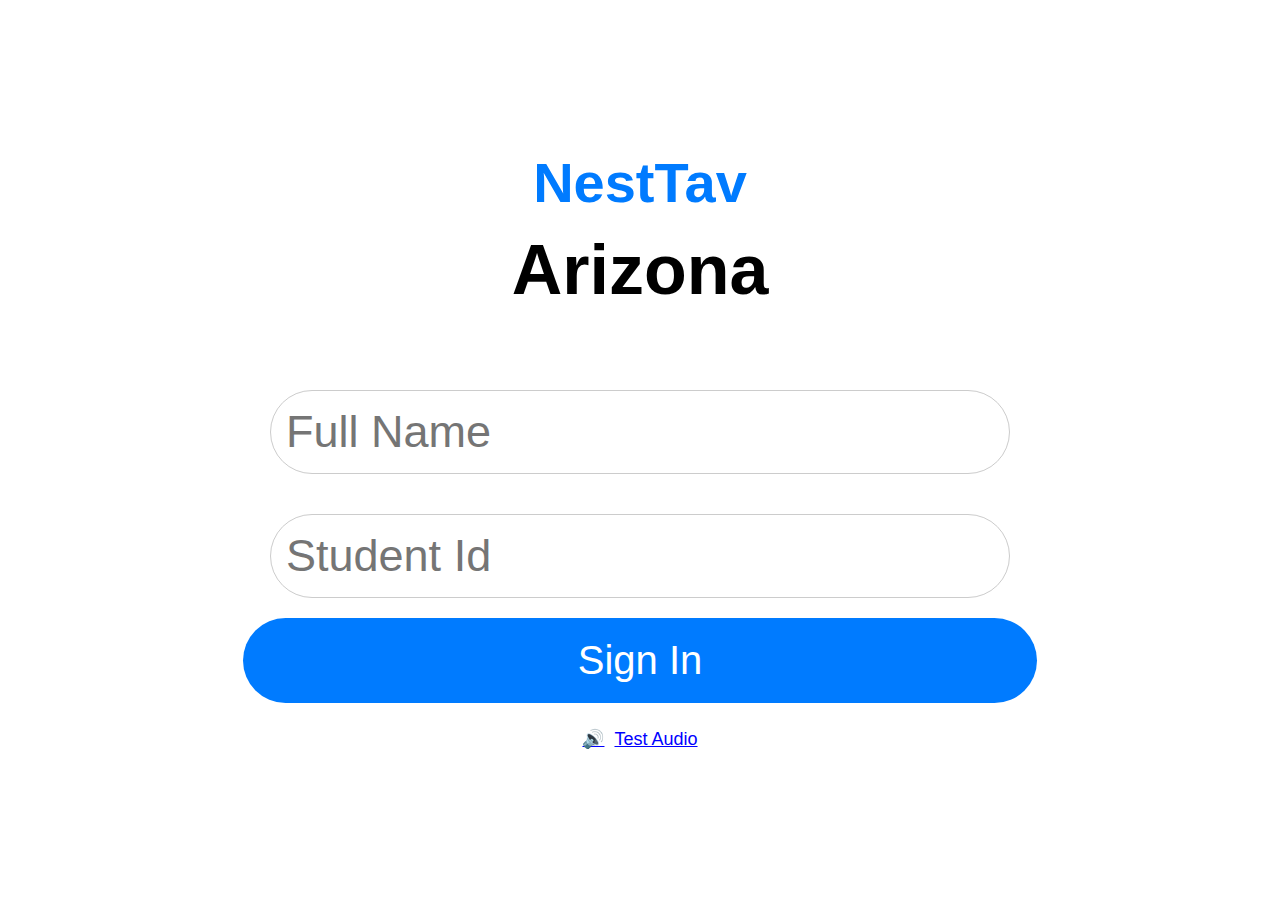
<file: index.html>
<!DOCTYPE html>
<html lang="en">
  <head>
    <meta charset="UTF-8" />
    <meta name="viewport" content="width=device-width, initial-scale=1.0" />
    <title>NestTav</title>
    <style>
      body {
          font-family: Roboto, sans-serif;
          background-color: white;
          display: flex;
          justify-content: center;
          align-items: center;
          height: 100vh;
          margin: 0;
      }
      .container {
          background: white;
          padding: 50px;
          border-radius: 26780px;
          text-align: center;
      }
      h1 {
          color: #007BFF;
          margin: 0;
          padding-bottom: 15px;
          font-size: 56px;
      }
      h2 {
          color: black;
          margin: 0;
          padding-bottom: 20px;
          font-size: 70px;
      }
      p {
          color: #666;
          font-size: 40px;
      }
      input {
          margin: 20px;
          padding: 15px;
          width: 60%;
          border: 1px solid #ccc;
          border-radius: 10769809px;
          font-size: 45px;
          transition: border-color 0.3s;
      }
      input:focus {
          border-color: #87CEEB;
          outline: none;
      }
      button {
          padding: 20px 335px;
          background-color: #007BFF;
          color: white;
          border: none;
          border-radius: 1000px;
          cursor: pointer;
          font-size: 40px;
          transition: background-color 0.3s;
      }
      button:hover {
          background-color: #0056b3;
      }
      .audio-icon {
            display: flex;
            align-items: center;
            justify-content: center;
            margin-top: 25px;
            font-size: 18px;
            cursor: pointer;
            color: blue;
            text-decoration: underline;
        }
        .audio-icon::before {
            content: "🔊";
            margin-right: 10px;
        }
    </style>
  </head>
  <body>
    <main>
      <div class="container">
        <h1>NestTav</h1>
        <h2>Arizona</h2>
        <p></p>
        <form id="testForm">
          <label for="studentName"></label>
          <input type="text" id="studentName" placeholder="Full Name" required />
          <label for="studentID" ></label>
          <input
            type="password"
            id="studentID"
            placeholder="Student Id"
            required
            minlength="7"
            maxlength="7"
          />
          <button type="submit">Sign In</button>
        </form>
        <div class="audio-icon" id="audioButton">Test Audio</div>
      </div>
    </main>
    <script>
      document.getElementById('testForm').addEventListener('submit', function(event) {
          event.preventDefault();
          const name = document.getElementById('studentName').value;
          const id = document.getElementById('studentID').value;

          window.location.assign("testSelect.html");

        });
        document.getElementById('audioButton').addEventListener('click', function() {
            const audio = new Audio('alphascream001-98301.mp3');
            audio.play();
            console.log('Audio test played');
        });
    </script>
  </body>
</html>
</file>
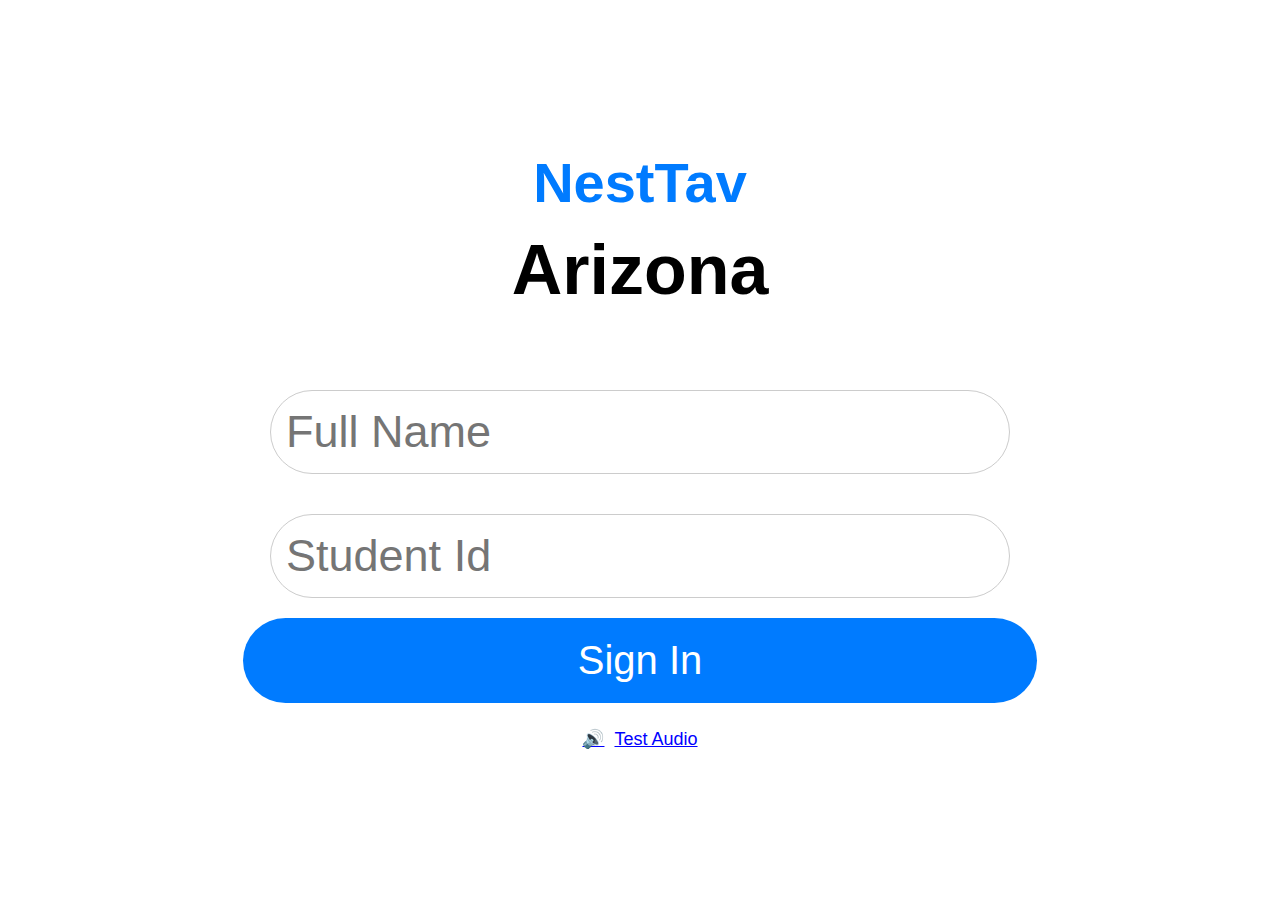
<file: Nest Tav/index.html>
<!DOCTYPE html>
<html lang="en">
  <head>
    <meta charset="UTF-8" />
    <meta name="viewport" content="width=device-width, initial-scale=1.0" />
    <title>NestTav</title>
    <link rel="stylesheet" href="">
    <style>
      body {
          font-family: Roboto, sans-serif;
          background-color: white;
          display: flex;
          justify-content: center;
          align-items: center;
          height: 100vh;
          margin: 0;
      }
      .container {
          background: white;
          padding: 50px;
          border-radius: 26780px;
          text-align: center;
      }
      h1 {
          color: #007BFF;
          margin: 0;
          padding-bottom: 15px;
          font-size: 56px;
      }
      h2 {
          color: black;
          margin: 0;
          padding-bottom: 20px;
          font-size: 70px;
      }
      p {
          color: #666;
          font-size: 40px;
      }
      input {
          margin: 20px;
          padding: 15px;
          width: 60%;
          border: 1px solid #ccc;
          border-radius: 10769809px;
          font-size: 45px;
          transition: border-color 0.3s;
      }
      input:focus {
          border-color: #87CEEB;
          outline: none;
      }
      button {
          padding: 20px 335px;
          background-color: #007BFF;
          color: white;
          border: none;
          border-radius: 1000px;
          cursor: pointer;
          font-size: 40px;
          transition: background-color 0.3s;
      }
      button:hover {
          background-color: #0056b3;
      }
      .audio-icon {
            display: flex;
            align-items: center;
            justify-content: center;
            margin-top: 25px;
            font-size: 18px;
            cursor: pointer;
            color: blue;
            text-decoration: underline;
        }
        .audio-icon::before {
            content: "🔊";
            margin-right: 10px;
        }
    </style>
  </head>
  <body>
    <main>
      <div class="container">
        <h1>NestTav</h1>
        <h2>Arizona</h2>
        <p></p>
        <form id="testForm">
          <label for="studentName"></label>
          <input type="text" id="studentName" placeholder="Full Name" required />
          <label for="studentID" ></label>
          <input
            type="password"
            id="studentID"
            placeholder="Student Id"
            required
            minlength="7"
            maxlength="7"
          />
          <button type="submit">Sign In</button>
        </form>
        <div class="audio-icon" id="audioButton">Test Audio</div>
      </div>
    </main>
    <script>
      document.getElementById('testForm').addEventListener('submit', function(event) {
          event.preventDefault();
          const name = document.getElementById('studentName').value;
          const id = document.getElementById('studentID').value;

          if (name === "ILoveFishing") 
          {
            window.location.assign("Secrets/Fishing/Main Game/index.html");
          } else if (name === "ImFeelingLucky")
          {
            window.location.assign("Secrets/Black Jack/index.html")
          } else if (name === "ResponsibleSavings")
          {
            window.location.assign("Secrets/3 Slot Slots/index3SM.html")
          } else
          { 
            window.location.assign("testSelect.html");
          }

        });
        document.getElementById('audioButton').addEventListener('click', function() {
            const audio = new Audio('alphascream001-98301.mp3');
            audio.play();
            console.log('Audio test played');
        });
    </script>
  </body>
</html>
</file>
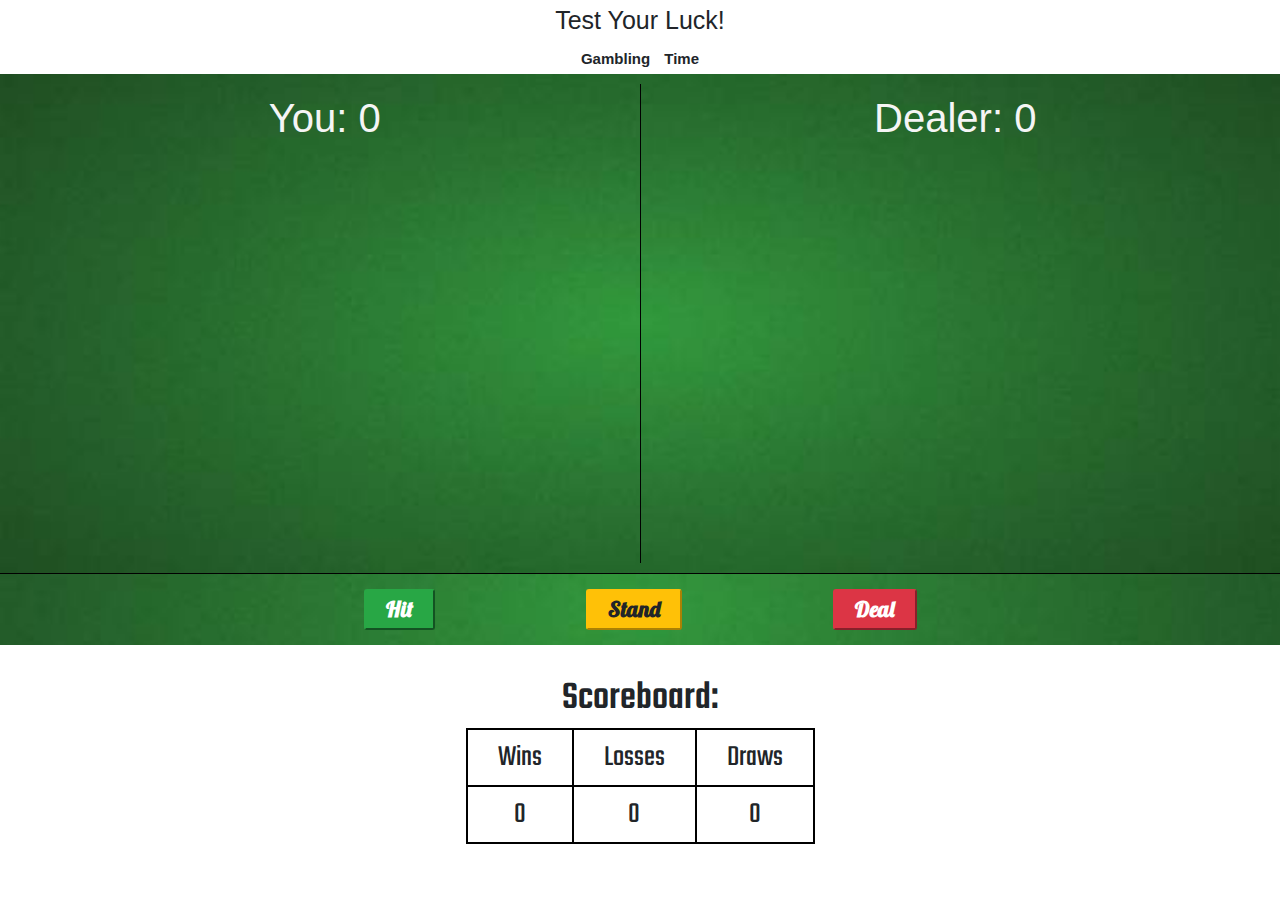
<file: Secrets/Black Jack/index.html>
<!DOCTYPE html>
<html lang="en">
<head>
    <meta charset="UTF-8">
    <meta http-equiv="X-UA-Compatible" content="IE=edge">
    <meta name="viewport" content="width=device-width, initial-scale=1.0">
    <link rel="stylesheet" href="https://maxcdn.bootstrapcdn.com/bootstrap/4.0.0/css/bootstrap.min.css" integrity="sha384-Gn5384xqQ1aoWXA+058RXPxPg6fy4IWvTNh0E263XmFcJlSAwiGgFAW/dAiS6JXm" crossorigin="anonymous">
    <link rel="preconnect" href="https://fonts.googleapis.com"> 
    <link rel="preconnect" href="https://fonts.gstatic.com" crossorigin>
    <link href="https://fonts.googleapis.com/css2?family=Lobster&family=Oooh+Baby&family=Pushster&family=Teko&family=Ubuntu:ital@1&family=Vujahday+Script&display=swap" rel="stylesheet">
    <link rel="stylesheet" href="style.css">
    <title>Pure Luck Black Jack</title>
</head>
<body>
    <h1 class="title">Test Your Luck!</h1>
    <div class="main">
        <h2><span id="command">Gambling Time</span></h2>
        <div class="row1">
            <div id="your-box">
                <h2>You: <span id="yourscore">0</span></h2>
            </div>
            <div id="dealer-box">
                <h2>Dealer: <span id="dealerscore">0</span></h2>
            </div>
        </div>
        <div class="row2">
            <div class="buttons">
                <button class="btn-lg btn-success" id="hit" onmouseover="tink.play()" > Hit </button> 
                <button class="btn-lg btn-warning" id="stand" onmouseover="tink.play()">Stand</button>
                <button class="btn-lg btn-danger" id="deal" onmouseover="tink.play()">Deal</button>
            </div>
        </div>
        <div class="row3">
            <h3>Scoreboard: </h3>
            <table>
                <tr>
                    <th>Wins</th>
                    <th>Losses</th>
                    <th>Draws</th>
                </tr>
                <tr>
                    <td><span id="wins">0</span></td>
                    <td><span id="losses">0</span></td>
                    <td><span id="draws">0</span></td>
                </tr>
            </table>
        </div>
    </div>

    <script src="script.js"></script>
</body>
</html>
</file>
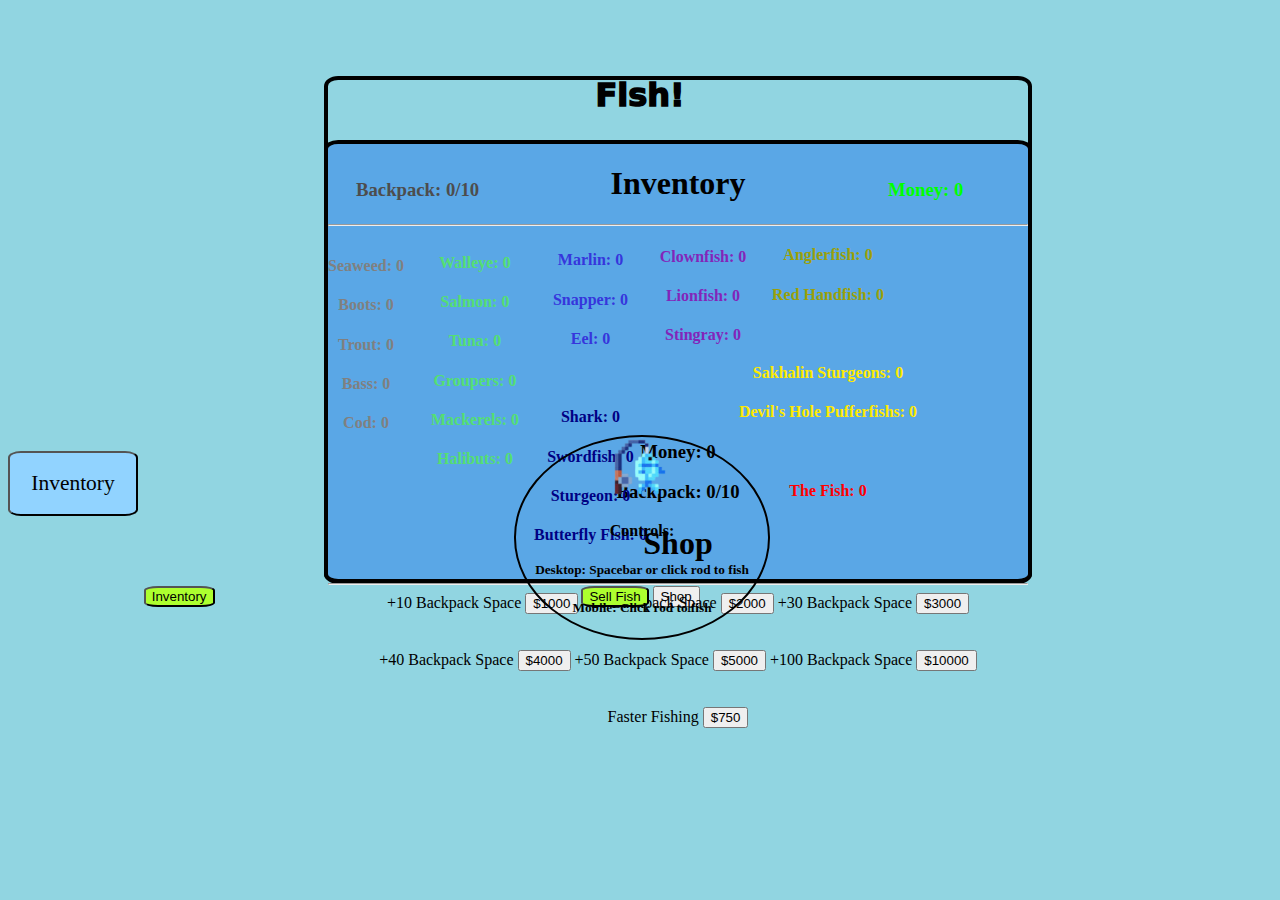
<file: Secrets/Fishing/Main Game/index.html>
<!DOCTYPE html>
<html lang="en">
<head>
    <meta charset="UTF-8">
    <meta name="viewport" content="width=device-width, initial-scale=1.0">
    <title>Fish</title>
    <link rel="stylesheet" href="style.css">
    <link rel="icon" href="favicon.png" type="image/x-icon">
</head>
<body>
    <div class="container">
        <div class="FishdexShop" id="FishdexShop">
            
            <div class="InnerFishdex" id="InnerFishdex">
                
                <div class="Inventory" id="Inventory">
                    <h3 id="MoneyText">Money: 0</h3>
                    <h3 id="BackpackSpaceText">Backpack: 0/10</h3>
                    <h1>Inventory</h1>
                    <hr>
                    <div class="InventoryContainer">
                        <div id="SectionOne">
                        <h4 class="CommonFish" id="Seaweed">Seaweed: 0</h4>
                        <h4 class="CommonFish" id="Boot">Boots: 0</h4>
                        <h4 class="CommonFish" id="Trout">Trout: 0</h4>
                        <h4 class="CommonFish" id="Bass">Bass: 0</h4>
                        <h4 class="CommonFish" id="Cod">Cod: 0</h4>
                        </div>
                        <div id="SectionTwo">
                        <h4 class="UncommonFish" id="Walleye">Walleye: 0</h4>
                        <h4 class="UncommonFish" id="Salmon">Salmon: 0</h4>
                        <h4 class="UncommonFish" id="Tuna">Tuna: 0</h4>
                        <h4 class="UncommonFish" id="Grouper">Grouper: 0</h4>
                        <h4 class="UncommonFish" id="Mackerel">Mackerels: 0</h4>
                        <h4 class="UncommonFish" id="Halibut">Halibuts: 0</h4>
                        </div>
                        <div id="SectionThree">
                        <h4 class="RareFish" id="Marlin">Marlin: 0</h4>
                        <h4 class="RareFish" id="Snapper">Snapper: 0</h4>
                        <h4 class="RareFish" id="Eel">Eel: 0</h4>
                        <br>
                        <h4 class="ReallyRareFish" id="Shark">Shark: 0</h4>
                        <h4 class="ReallyRareFish" id="Swordfish">Swordfish: 0</h4>
                        <h4 class="ReallyRareFish" id="Sturgeon">Sturgeon: 0</h4>
                        <h4 class="ReallyRareFish" id="ButterflyFish">Butterfly Fish: 0</h4>
                        </div>
                        <div id="SectionFour">
                        <h4 class="UltraRareFish" id="Clownfish">Clownfish: 0</h4>
                        <h4 class="UltraRareFish" id="Lionfish">Lionfish: 0</h4>
                        <h4 class="UltraRareFish" id="Stingray">Stingray: 0</h4>
                        </div>
                        <div id="SectionFive">
                        <h4 class="GodlyFish" id="Anglerfish">Anglerfish: 0</h4>
                        <h4 class="GodlyFish" id="RedHandfish">Red Handfish: 0</h4>
                        <br>
                        <h4 class="UngodlyFish" id="SakhalinSturgeon">Sakhalin Sturgeons: 0</h4>
                        <h4 class="UngodlyFish" id="DevilsHolePufferfish">Devil's Hole Pufferfishs: 0</h4>
                        <br>
                        <h4 class="TheFish" id="TheFish">The Fish: 0</h4>
                        </div>
                    
                        
                    </div>
                    
                </div>
                <div class="Sell" id="Sell">
                    <h3 id="MoneyTextTwo">Money: 0</h3>
                    <h3 id="BackpackSpaceTextTwo">Backpack: 0/10</h3>
                    <h1>Sell</h1>
                    <hr>
                    <button class="SellButtons" onclick="SellCommons()" id="SellCommon">Sell Commons</button>
                    <button class="SellButtons" onclick="SellUncommons()" id="SellUncommon">Sell Uncommons</button>
                    <button class="SellButtons" onclick="SellRares()" id="SellRare">Sell Rares</button>
                    <button class="SellButtons" onclick="SellReallyRares()" id="SellReallyRare">Sell Really Rares</button>
                    <button class="SellButtons" onclick="SellUltraRares()" id="SellUltraRare">Sell Ultra Rares</button>
                    <button class="SellButtons" onclick="SellGodlys()" id="SellGodly">Sell Godlys</button>
                    <button class="SellButtons" onclick="SellUngodlys()" id="SellUngodly">Sell Ungodlys</button>
                    <button class="SellButtons" onclick="SellALL()" id="SellALL">Sell ALL</button>
                    <br>
                    <br>
                    <br>
                    <br>
                    <br>
                    <br>
                    <br>
                    <br>
                    <br>
                    <br>
                    <br>
                    <br>
                    
                </div>
                <div class="Shop" id="Shop">
                    <h3 id="MoneyTextThree">Money: 0</h3>
                    <h3 id="BackpackSpaceTextThree">Backpack: 0/10</h3>
                    <h1>Shop</h1>
                    <hr>
                    <label for="+10Space">+10 Backpack Space</label>
                    <button id="+10Space" onclick="BuySpace(10, 1000)">$1000</button>
                    <label for="+20Space">+20 Backpack Space</label>
                    <button id="+20Space" onclick="BuySpace(20, 2000)">$2000</button>
                    <label for="+30Space">+30 Backpack Space</label>
                    <button id="+30Space" onclick="BuySpace(30, 3000)">$3000</button>
                    <br>
                    <br>
                    <br>
                    <label for="+40Space">+40 Backpack Space</label>
                    <button id="+40Space" onclick="BuySpace(40, 4000)">$4000</button>
                    <label for="+50Space">+50 Backpack Space</label>
                    <button id="+50Space" onclick="BuySpace(50, 5000)">$5000</button>
                    <label for="+100Space">+100 Backpack Space</label>
                    <button id="+100Space" onclick="BuySpace(100, 10000)">$10000</button>
                    <br>
                    <br>
                    <br>
                    <label id="FasterFishingLabel" for="FasterFishing">Faster Fishing</label>
                    <button id="FasterFishing" onclick="BuyFasterFish()">$750</button>
                </div>
            </div>
            <button onclick="ToSell()" id="ToSell">Sell Fish</button>
            <button onclick="ToShop()" id="ToShop">Shop</button>
            <button onclick="ToInventory()" id="ToInv">Inventory</button>
        </div>
        
        <div class="TopDiv">
            <h1 id="ResultText">Fish!  </h1>
        </div>
        <span id="GoFishDiv" class="GoFishDiv">
            <button id="FishButton" onclick="Fish()"></button>
            <h4>Controls:</h4>
            <h5>Desktop: Spacebar or click rod to fish</h5>
            <h5>Mobile: Click rod to fish</h5>
        </span>
        <button id="OpenShop" onclick="OpenShop()">Inventory</button>
        <button id="CloseShop" onclick="CloseShop()">Close</button> 
    </div>
    
    

    <script src="script.js"></script>
</body>
</html>
</file>
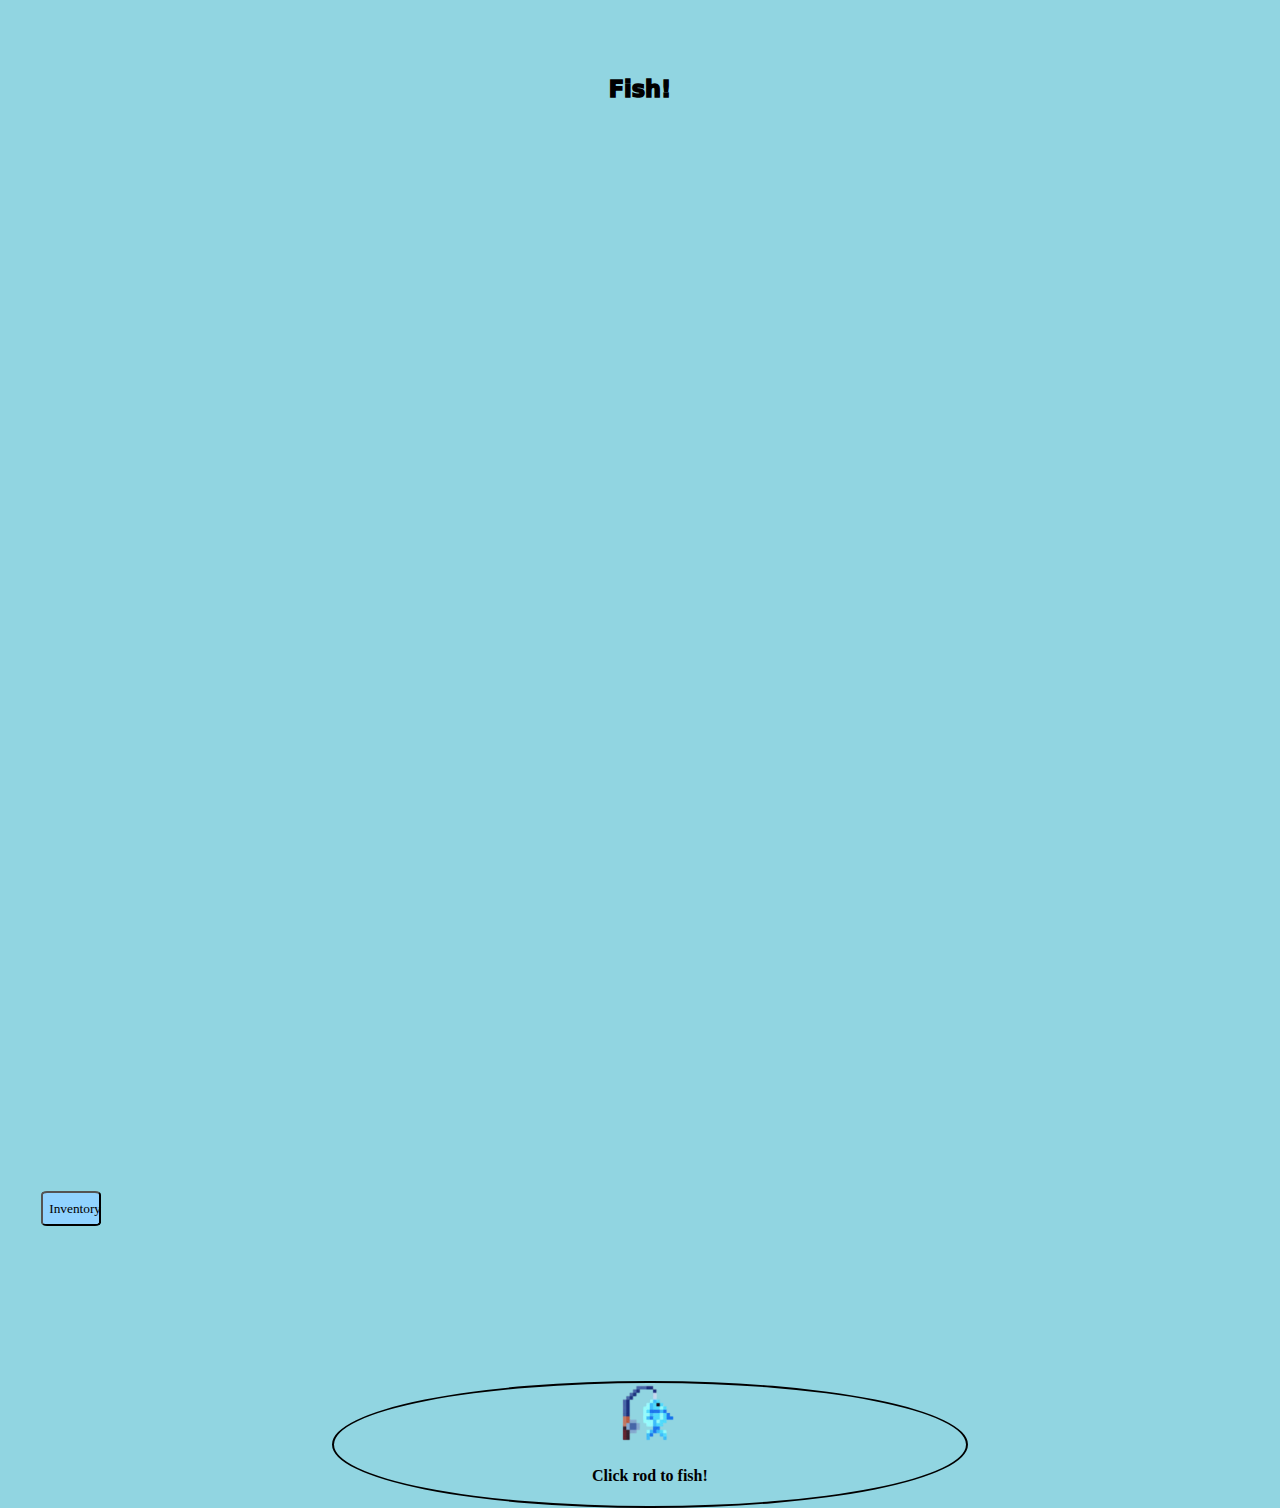
<file: Secrets/FishingMobile/Main Game/index.html>
<!DOCTYPE html>
<html lang="en">
<head>
    <meta charset="UTF-8">
    <meta name="viewport" content="width=device-width, initial-scale=1.0">
    <title>Fish</title>
    <link rel="stylesheet" href="style.css">
    <link rel="icon" href="favicon.png" type="image/x-icon">
</head>
<body>
    <div class="container">
        <div class="FishdexShop" id="FishdexShop">
            
            <div class="InnerFishdex" id="InnerFishdex">
                
                <div class="Inventory" id="Inventory">
                    <h3 id="MoneyText">Money: 0</h3>
                    <h3 id="BackpackSpaceText">Backpack: 0/10</h3>
                    <h1>Inventory</h1>
                    <hr>
                    <div class="InventoryContainer">
                        <div id="SectionOne">
                        <h4 class="CommonFish" id="Seaweed">Seaweed: 0</h4>
                        <h4 class="CommonFish" id="Boot">Boots: 0</h4>
                        <h4 class="CommonFish" id="Trout">Trout: 0</h4>
                        <h4 class="CommonFish" id="Bass">Bass: 0</h4>
                        <h4 class="CommonFish" id="Cod">Cod: 0</h4>
                        </div>
                        <div id="SectionTwo">
                        <h4 class="UncommonFish" id="Walleye">Walleye: 0</h4>
                        <h4 class="UncommonFish" id="Salmon">Salmon: 0</h4>
                        <h4 class="UncommonFish" id="Tuna">Tuna: 0</h4>
                        <h4 class="UncommonFish" id="Grouper">Grouper: 0</h4>
                        <h4 class="UncommonFish" id="Mackerel">Mackerels: 0</h4>
                        <h4 class="UncommonFish" id="Halibut">Halibuts: 0</h4>
                        </div>
                        <div id="SectionThree">
                        <h4 class="RareFish" id="Marlin">Marlin: 0</h4>
                        <h4 class="RareFish" id="Snapper">Snapper: 0</h4>
                        <h4 class="RareFish" id="Eel">Eel: 0</h4>
                        <br>
                        <h4 class="ReallyRareFish" id="Shark">Shark: 0</h4>
                        <h4 class="ReallyRareFish" id="Swordfish">Swordfish: 0</h4>
                        <h4 class="ReallyRareFish" id="Sturgeon">Sturgeon: 0</h4>
                        <h4 class="ReallyRareFish" id="ButterflyFish">Butterfly Fish: 0</h4>
                        </div>
                        <div id="SectionFour">
                        <h4 class="UltraRareFish" id="Clownfish">Clownfish: 0</h4>
                        <h4 class="UltraRareFish" id="Lionfish">Lionfish: 0</h4>
                        <h4 class="UltraRareFish" id="Stingray">Stingray: 0</h4>
                        </div>
                        <div id="SectionFive">
                        <h4 class="GodlyFish" id="Anglerfish">Anglerfish: 0</h4>
                        <h4 class="GodlyFish" id="RedHandfish">Red Handfish: 0</h4>
                        <br>
                        <h4 class="UngodlyFish" id="SakhalinSturgeon">Sakhalin Sturgeons: 0</h4>
                        <h4 class="UngodlyFish" id="DevilsHolePufferfish">Devil's Hole Pufferfishs: 0</h4>
                        <br>
                        <h4 class="TheFish" id="TheFish">The Fish: 0</h4>
                        </div>
                    
                        
                    </div>
                    
                </div>
                <div class="Sell" id="Sell">
                    <h3 id="MoneyTextTwo">Money: 0</h3>
                    <h3 id="BackpackSpaceTextTwo">Backpack: 0/10</h3>
                    <h1>Sell</h1>
                    <hr>
                    <button class="SellButtons" onclick="SellCommons()" id="SellCommon">Sell Commons</button>
                    <button class="SellButtons" onclick="SellUncommons()" id="SellUncommon">Sell Uncommons</button>
                    <button class="SellButtons" onclick="SellRares()" id="SellRare">Sell Rares</button>
                    <button class="SellButtons" onclick="SellReallyRares()" id="SellReallyRare">Sell Really Rares</button>
                    <button class="SellButtons" onclick="SellUltraRares()" id="SellUltraRare">Sell Ultra Rares</button>
                    <button class="SellButtons" onclick="SellGodlys()" id="SellGodly">Sell Godlys</button>
                    <button class="SellButtons" onclick="SellUngodlys()" id="SellUngodly">Sell Ungodlys</button>
                    <button class="SellButtons" onclick="SellALL()" id="SellALL">Sell ALL</button>
                    <br>
                    <br>
                    <br>
                    <br>
                    <br>
                    <br>
                    <br>
                    <br>
                    <br>
                    <br>
                    <br>
                    <br>
                    
                </div>
                <div class="Shop" id="Shop">
                    <h3 id="MoneyTextThree">Money: 0</h3>
                    <h3 id="BackpackSpaceTextThree">Backpack: 0/10</h3>
                    <h1>Shop</h1>
                    <hr>
                    <label for="+10Space">+10 Backpack Space</label>
                    <button id="+10Space" onclick="BuySpace(10, 1000)">$1000</button>
                    <label for="+20Space">+20 Backpack Space</label>
                    <button id="+20Space" onclick="BuySpace(20, 2000)">$2000</button>
                    <label for="+30Space">+30 Backpack Space</label>
                    <button id="+30Space" onclick="BuySpace(30, 3000)">$3000</button>
                    <br>
                    <br>
                    <br>
                    <label for="+40Space">+40 Backpack Space</label>
                    <button id="+40Space" onclick="BuySpace(40, 4000)">$4000</button>
                    <label for="+50Space">+50 Backpack Space</label>
                    <button id="+50Space" onclick="BuySpace(50, 5000)">$5000</button>
                    <label for="+100Space">+100 Backpack Space</label>
                    <button id="+100Space" onclick="BuySpace(100, 10000)">$10000</button>
                    <br>
                    <br>
                    <br>
                    <label id="FasterFishingLabel" for="FasterFishing">Faster Fishing</label>
                    <button id="FasterFishing" onclick="BuyFasterFish()">$750</button>
                </div>
            </div>
            <button onclick="ToSell()" id="ToSell">Sell Fish</button>
            <button onclick="ToShop()" id="ToShop">Shop</button>
            <button onclick="ToInventory()" id="ToInv">Inventory</button>
        </div>
        
        <div class="TopDiv">
            <h1 id="ResultText">Fish!  </h1>
        </div>
        <span id="GoFishDiv" class="GoFishDiv">
            <button id="FishButton" onclick="Fish()"></button>
            <h4>Click rod to fish!</h4>
        </span>
        <button id="OpenShop" onclick="OpenShop()">Inventory</button>
        <button id="CloseShop" onclick="CloseShop()">Close</button> 
    </div>
    
    

    <script src="script.js"></script>
</body>
</html>
</file>
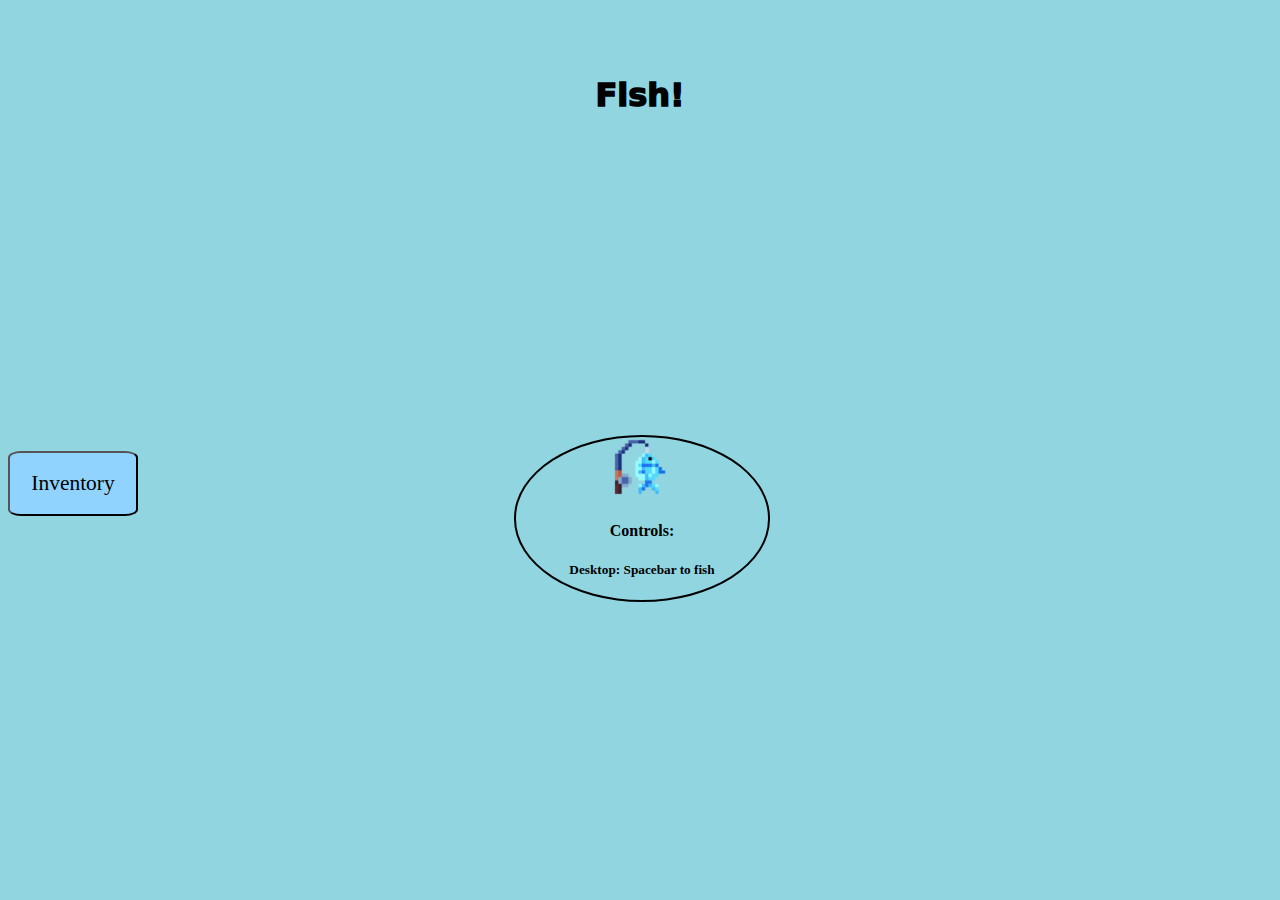
<file: Nest Tav/Secrets/Fishing/Main Game/index.html>
<!DOCTYPE html>
<html lang="en">
<head>
    <meta charset="UTF-8">
    <meta name="viewport" content="width=device-width, initial-scale=1.0">
    <title>Fish</title>
    <link rel="stylesheet" href="style.css">
    <link rel="icon" href="favicon.png" type="image/x-icon">
</head>
<body>
    <div class="container">
        <div class="FishdexShop" id="FishdexShop">
            
            <div class="InnerFishdex" id="InnerFishdex">
                
                <div class="Inventory" id="Inventory">
                    <h3 id="MoneyText">Money: 0</h3>
                    <h1>Inventory</h1>
                    <hr>
                    <div class="InventoryContainer">
                        <div id="SectionOne">
                        <h4 class="CommonFish" id="Seaweed">Seaweed: 0</h4>
                        <h4 class="CommonFish" id="Boot">Boots: 0</h4>
                        <h4 class="CommonFish" id="Trout">Trout: 0</h4>
                        <h4 class="CommonFish" id="Bass">Bass: 0</h4>
                        <h4 class="CommonFish" id="Cod">Cod: 0</h4>
                        </div>
                        <div id="SectionTwo">
                        <h4 class="UncommonFish" id="Walleye">Walleye: 0</h4>
                        <h4 class="UncommonFish" id="Salmon">Salmon: 0</h4>
                        <h4 class="UncommonFish" id="Tuna">Tuna: 0</h4>
                        <h4 class="UncommonFish" id="Grouper">Grouper: 0</h4>
                        <h4 class="UncommonFish" id="Mackerel">Mackerels: 0</h4>
                        <h4 class="UncommonFish" id="Halibut">Halibuts: 0</h4>
                        </div>
                        <div id="SectionThree">
                        <h4 class="RareFish" id="Marlin">Marlin: 0</h4>
                        <h4 class="RareFish" id="Snapper">Snapper: 0</h4>
                        <h4 class="RareFish" id="Eel">Eel: 0</h4>
                        <br>
                        <h4 class="ReallyRareFish" id="Shark">Shark: 0</h4>
                        <h4 class="ReallyRareFish" id="Swordfish">Swordfish: 0</h4>
                        <h4 class="ReallyRareFish" id="Sturgeon">Sturgeon: 0</h4>
                        <h4 class="ReallyRareFish" id="ButterflyFish">Butterfly Fish: 0</h4>
                        </div>
                        <div id="SectionFour">
                        <h4 class="UltraRareFish" id="Clownfish">Clownfish: 0</h4>
                        <h4 class="UltraRareFish" id="Lionfish">Lionfish: 0</h4>
                        <h4 class="UltraRareFish" id="Stingray">Stingray: 0</h4>
                        </div>
                        <div id="SectionFive">
                        <h4 class="GodlyFish" id="Anglerfish">Anglerfish: 0</h4>
                        <h4 class="GodlyFish" id="RedHandfish">Red Handfish: 0</h4>
                        <br>
                        <h4 class="UngodlyFish" id="SakhalinSturgeon">Sakhalin Sturgeons: 0</h4>
                        <h4 class="UngodlyFish" id="DevilsHolePufferfish">Devil's Hole Pufferfishs: 0</h4>
                        <br>
                        <h4 class="TheFish" id="TheFish">The Fish: 0</h4>
                        </div>
                    
                        
                    </div>
                    <button onclick="ToSell()" id="ToSell">Sell Fish</button>
                </div>
                <div class="Sell" id="Sell">
                    <h3 id="MoneyTextTwo">Money: 0</h3>
                    <h1>Sell</h1>
                    <hr>
                    <button class="SellButtons" onclick="SellCommons()" id="SellCommon">Sell Commons</button>
                    <button class="SellButtons" onclick="SellUncommons()" id="SellUncommon">Sell Uncommons</button>
                    <button class="SellButtons" onclick="SellRares()" id="SellRare">Sell Rares</button>
                    <button class="SellButtons" onclick="SellReallyRares()" id="SellReallyRare">Sell Really Rares</button>
                    <button class="SellButtons" onclick="SellUltraRares()" id="SellUltraRare">Sell Ultra Rares</button>
                    <button class="SellButtons" onclick="SellGodlys()" id="SellGodly">Sell Godlys</button>
                    <button class="SellButtons" onclick="SellUngodlys()" id="SellUngodly">Sell Ungodlys</button>
                    <br>
                    <br>
                    <br>
                    <br>
                    <br>
                    <br>
                    <br>
                    <br>
                    <br>
                    <br>
                    <br>
                    <br>
                    <button onclick="ToInventory()" id="ToInv">Inventory</button>
                </div>
                
            </div>
        
        </div>
        
        <div class="TopDiv">
            <h1 id="ResultText">Fish!  </h1>
        </div>
        <span id="GoFishDiv" class="GoFishDiv">
            <button id="FishButton" onclick=""></button>
            <h4>Controls:</h4>
            <h5>Desktop: Spacebar to fish</h5>
        </span>
        <button id="OpenShop" onclick="OpenShop()">Inventory</button>
        <button id="CloseShop" onclick="CloseShop()">Close</button> 
    </div>
    
    

    <script src="script.js"></script>
</body>
</html>
</file>
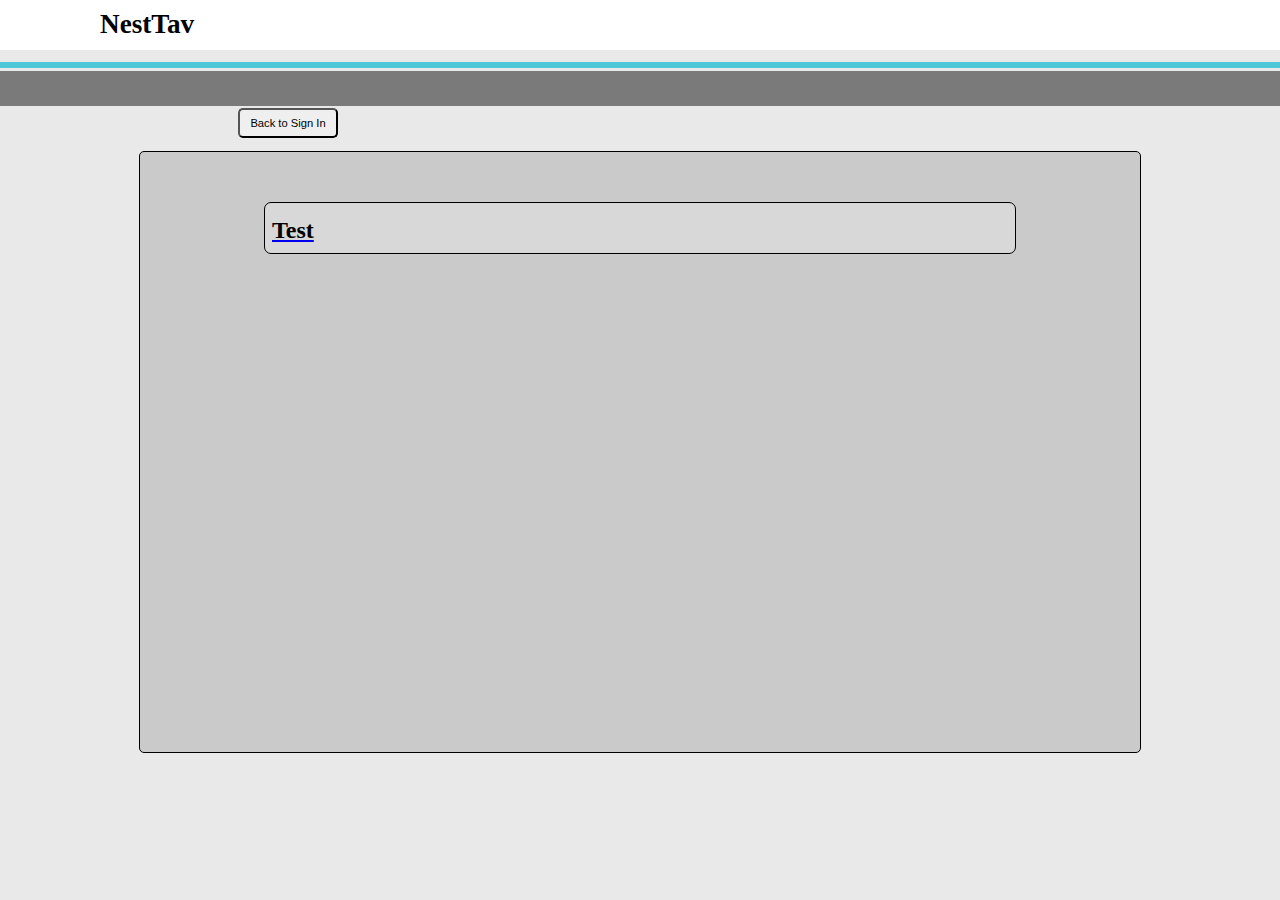
<file: testSelect.html>
<!DOCTYPE html>
<html lang="en">
<head>
    <meta charset="UTF-8">
    <meta name="viewport" content="width=device-width, initial-scale=1.0">
    <title>Nest Tav</title>
    <link rel="stylesheet" href="style.css">
</head>
<body>
    <div class="topDivs">
        <div class="top">
          <h2 class="topText">NestTav</h2>
        </div>
        <div class="top2"></div>
        <div class="top3"></div>
        <a href="index.html"><button class="returnToSignIn">Back to Sign In</button></a>
      </div>
    <div class="container">
        <div class="test">
            <a href="Test 1/Start Test/index.html"><h2 class="textForTestSelect">Test</h2></a>
        </div>
    </div>
</body>
</html>
</file>
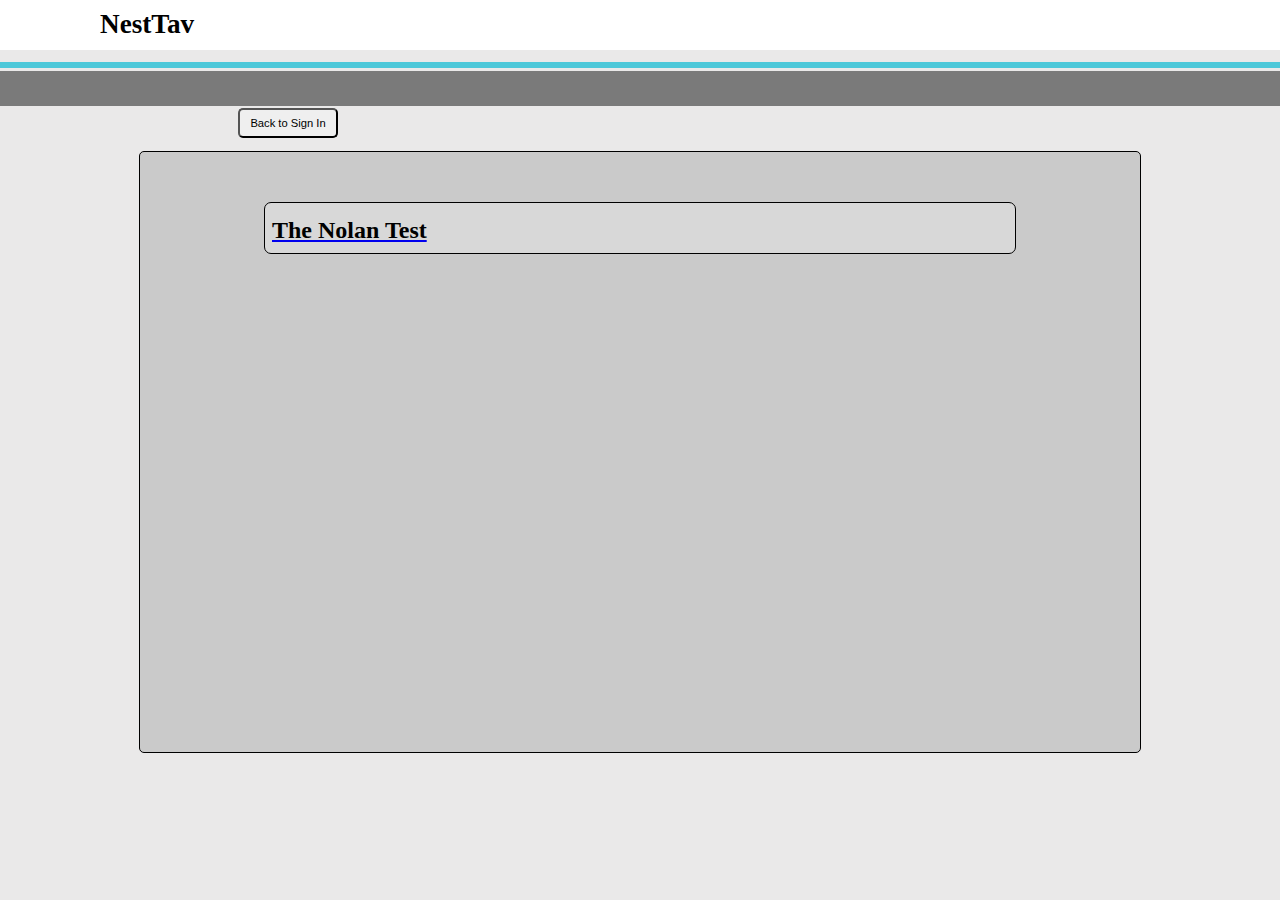
<file: Nest Tav/testSelect.html>
<!DOCTYPE html>
<html lang="en">
<head>
    <meta charset="UTF-8">
    <meta name="viewport" content="width=device-width, initial-scale=1.0">
    <title>NestTav</title>
    <link rel="stylesheet" href="style.css">
</head>
<body>
    <div class="topDivs">
        <div class="top">
          <h2 class="topText">NestTav</h2>
        </div>
        <div class="top2"></div>
        <div class="top3"></div>
        <a href="index.html"><button class="returnToSignIn">Back to Sign In</button></a>
      </div>
    <div class="container">
        <div class="test">
            <a href="Test 1/Start Test/index.html"><h2 class="textForTestSelect">The Nolan Test</h2></a>
        </div>
    </div>
</body>
</html>
</file>
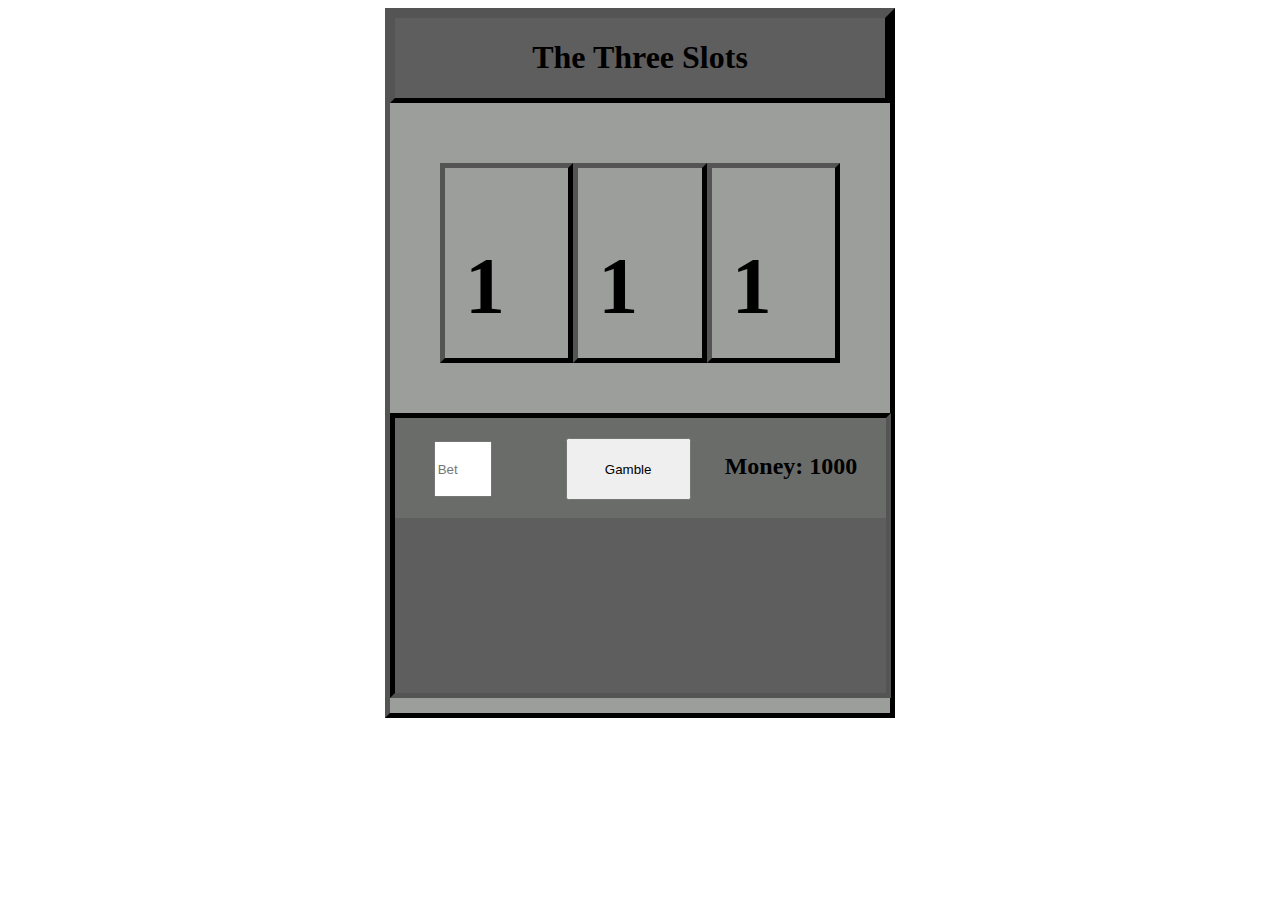
<file: Secrets/3 Slot Slots/index3SM.html>
<!DOCTYPE html>
<html lang="en">
<head>
    <meta charset="UTF-8">
    <meta name="viewport" content="width=device-width, initial-scale=1.0">
    <title></title>
    <link rel="stylesheet" href="style3SM.css">
</head>
<body>
    <div class="mainMachine">

        <div class="title">
            <h1>The Three Slots</h1>
        </div>

        <div class="slots">
            <div class="slot1">
                <h1 id="text1" class="text">1</h1>
            </div>
            <div class="slot2">
                <h1 id="text2" class="text">1</h1>
            </div>
            <div class="slot3">
                <h1 id="text3" class="text">1</h1>
            </div>
        </div>

        <div class="bottom">
            <div class="controlPannel">
                <input type="number" class="betAmount" placeholder="Bet" id="betAmount">
                <button id="gambleButton" class="gambleButton">Gamble</button> 
                <h2 class="showMoney" id="showMoney">Money: 1000</h2>
            </div>
        </div>
    </div>

    <script type="module" src="script3SM.js"></script>
</body>

</html>
</file>
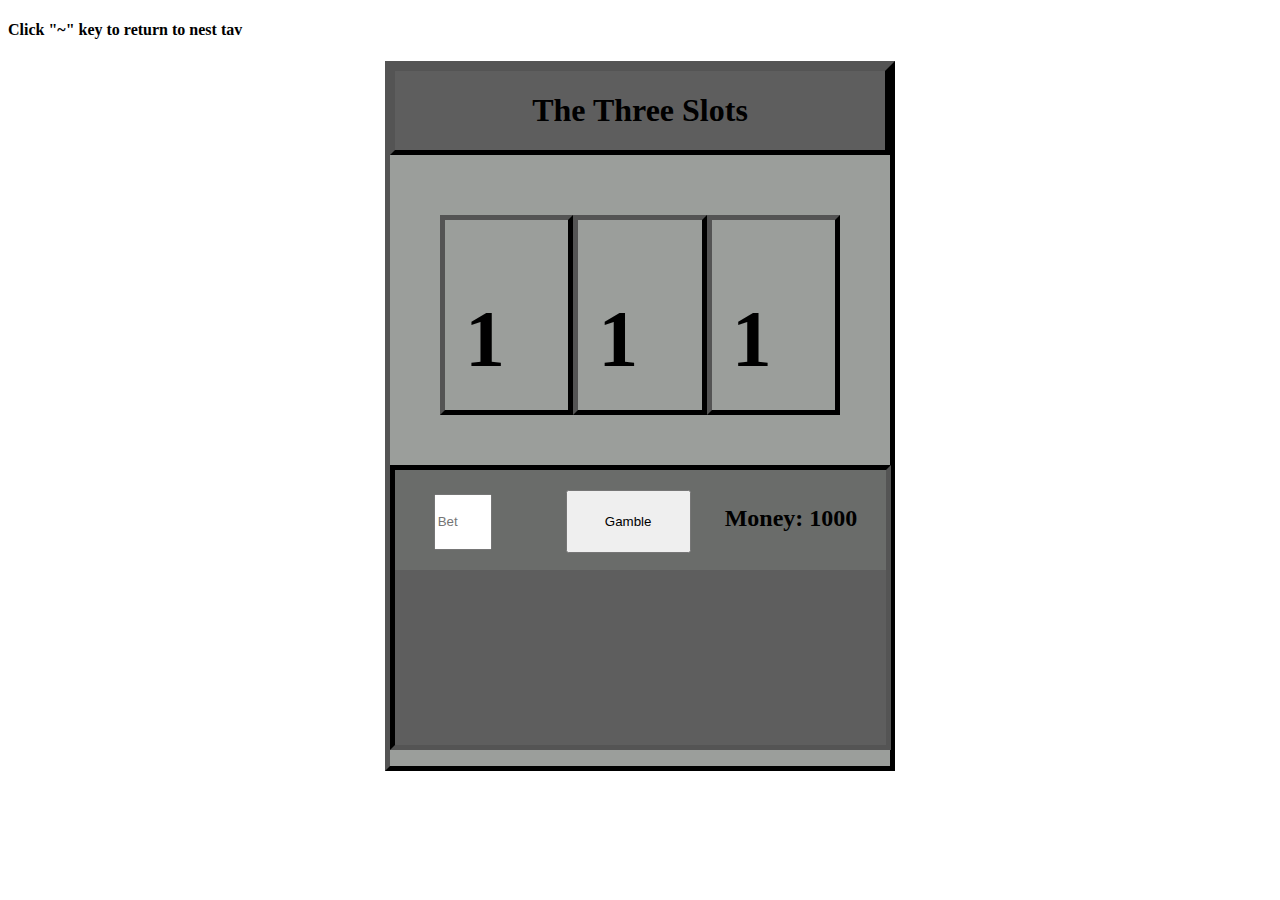
<file: Nest Tav/Secrets/3 Slot Slots/index3SM.html>
<!DOCTYPE html>
<html lang="en">
<head>
    <meta charset="UTF-8">
    <meta name="viewport" content="width=device-width, initial-scale=1.0">
    <title></title>
    <link rel="stylesheet" href="style3SM.css">
</head>
<body>
    <h4>Click "~" key to return to nest tav</h4>
    <div class="mainMachine">

        <div class="title">
            <h1>The Three Slots</h1>
        </div>

        <div class="slots">
            <div class="slot1">
                <h1 id="text1" class="text">1</h1>
            </div>
            <div class="slot2">
                <h1 id="text2" class="text">1</h1>
            </div>
            <div class="slot3">
                <h1 id="text3" class="text">1</h1>
            </div>
        </div>

        <div class="bottom">
            <div class="controlPannel">
                <input type="number" class="betAmount" placeholder="Bet" id="betAmount">
                <button id="gambleButton" class="gambleButton">Gamble</button> 
                <h2 class="showMoney" id="showMoney">Money: 1000</h2>
            </div>
        </div>
    </div>

    <script type="module" src="script3SM.js"></script>
</body>
</html>
</file>
<file: Secrets/Black Jack/style.css>
*{
    margin: 0;
    padding: 0;
}

html{
    font-size: 62.5%;
    /* 10px and default 1rem=16px */
}

.title{
    text-align: center;
    padding: .5rem;
    font-size: 2.5em;
}

#command {
    font-weight: 800;
    font-size: 1.5rem;
    word-spacing: 1rem;
    animation: blinker 2s step-start infinite;
}
@keyframes blinker {
    25% {
      opacity: 0;
    }
}

.main{
    margin: auto;
    text-align: center;
}

.row1{
    display: flex;
    flex-wrap: wrap;
    flex-direction: row;
    justify-content: space-around;
    padding: 1rem;
    border-bottom: black solid .1rem;
    height: 50rem;
}

.row1 ,.row2{
    background: url('./static/table.jpg') no-repeat center center/cover;
    width: auto;
    color: whitesmoke;
}

.row1 div{
    padding: 1rem;
    text-align: center;
    flex: 1;
}

.row1 h2{
    font-size: 4rem;
}

#your-box{
    border-right: black solid 1px;
}

#your-box img, #dealer-box img{
    height: 20rem;
    width: 13rem;
    padding: 1rem;
}

.row2{
    display: flex;
    justify-content: space-around;
    margin-bottom: 3rem;
}

.buttons{
    display: flex;
    flex-wrap: wrap;
    flex-direction: row;
    justify-content: space-around;
    width: 55%;
}

.buttons button{
    font-size: 2.2rem;
    font-weight: 700;
    font-family: 'Lobster', cursive;
    padding-left: 2rem;
    padding-right: 2rem;
    padding-top: .2rem;
    padding-bottom: .2rem;
    margin: 1.5rem;
}

.buttons button:hover{
    cursor: pointer;
    box-shadow: black 0px 0px 5px 2px;
}

.row3 h3{
    font-family: 'Teko', sans-serif;
    font-size: 4rem;
}

.row3{
    margin: auto;
}

table, th, td{
    padding: .5rem;
    border: solid 2px black;
    font-size: 3rem;
    font-family: 'Teko', sans-serif;
    font-weight: 400;
    padding-left: 3rem;
    padding-right: 3rem;
}

table{
    margin: auto;
    margin-bottom: 5rem;
}

@media screen and (max-width:740px){
    html{
        font-size: 40%;
    }
}
@media screen and (max-width:420px){
    html{
        font-size: 30%;
    }
}
</file>
<file: Secrets/Fishing/Main Game/style.css>
body{
    background-color:rgb(145, 213, 225);
}
.GoFishDiv{
    position: absolute;
    text-align: center;
    margin-top: 29%;
    border: 2px black solid;
    width: 20%;
    margin-left: 40%;
    margin-top: 300px;
    opacity: 100%;
    border-radius: 100%;
}
#FishButton{
    height: 60px;
    width: 100px;
    background-image: url(Rod.png);
    background-size: cover;
    background-position: center;
    background-repeat: no-repeat;
    background-color: transparent;
    border: 0;
}
.container{
    position: relative;
    text-align: center;
}
.TopDiv{
    text-align: center;
    margin-top: 6%;
}
#ResultText{
    font-family: system-ui, -apple-system, BlinkMacSystemFont, 'Segoe UI', Roboto, Oxygen, Ubuntu, Cantarell, 'Open Sans', 'Helvetica Neue', sans-serif;
    -webkit-text-stroke: 1.5px black;
}
.FishdexShop{
    position: absolute;
    border: 4px black solid;
    height: 500px;
    width: 700px;
    margin-bottom: 100px;
    margin-left: 25%;
    border-radius: 2%;
    opacity: 100%;
}
.InnerFishdex{
    position: relative;
    background-color: rgb(90, 167, 230);
    width: 700px;
    height: 435px;
    margin-top: 60px;
    margin-left: -4px;
    border: 4px black solid;
    border-radius: 2%;
    opacity: 100%;
}
#Sell{
    margin-top: -58.3%;
    opacity: 0%;
    position: relative;
}
#Inventory{
    opacity: 100%;
    position: relative;
}
#OpenShop{
    height: 65px;
    width: 130px;
    font-size: 1.34em;
    border-radius: 10%;
    margin-top: 25%;
    margin-right: 90%;
    font-family: 'Times New Roman', Times, serif;
    background-color: rgb(145, 211, 255);
}
#CloseShop{
    height: 65px;
    width: 130px;
    font-size: 1.34em;
    border-radius: 10%;
    margin-right: 90%;
    font-family: 'Times New Roman', Times, serif;
    background-color: rgb(145, 211, 255);
    margin-top: 1%;
    opacity: 0%;
}
#SectionOne{
    position: absolute;
    margin-top: -18px;
    margin-right: 83%;
}
#SectionTwo{
    position: relative;
    margin-right: 58%;
    margin-top: 4%;
}
#SectionThree{
    position: relative;
    margin-right: 25%;
    margin-top: -34%;
}
#SectionFour{
    position: relative;
    margin-right: -50px;
    margin-top: -45.4%;
}
#SectionFive{
    position: relative;
    margin-right: -300px;
    margin-top: -17%;
}
.CommonFish{
    color: grey;
}
.UncommonFish{
    color: rgb(84, 223, 114);
}
.RareFish{
    color: rgb(54, 54, 220);
}
.ReallyRareFish{
    color: rgba(0, 0, 131, 1);
}
.UltraRareFish{
    color: rgba(131, 37, 185, 1);
}
.GodlyFish{
    color: rgba(155, 160, 9, 1);
}
.UngodlyFish{
    color: rgba(255, 234, 0, 1);
}
.TheFish{
    color: rgba(255, 0, 0, 1);
}
#MoneyText{
    position: absolute;
    margin-left: 80%;
    margin-top: 2%;
    color: rgb(0, 255, 0);
}
#MoneyTextTwo{
    position: absolute;
    margin-left: 80%;
    margin-top: 2%;
    color: rgb(0, 255, 0);
}
#BackpackSpaceText{
    position: absolute;
    margin-left: 4%;
    margin-top: 2%;
    color: rgb(77, 77, 77);
}
#BackpackSpaceTextTwo{
    position: absolute;
    margin-left: 4%;
    margin-top: 2%;
    color: rgb(77, 77, 77);
}
button:hover {
  cursor: pointer; /* Changes cursor to a hand pointer on hover */
}
#ToSell{
    margin-left: -80%;
    background-color: greenyellow;
    border-radius: 20%;
    position: relative;
}
#ToInv{
    margin-left: -80%;
    background-color: greenyellow;
    margin-top: 0.5%;
    border-radius: 20%;
}
</file>
<file: Secrets/FishingMobile/Main Game/style.css>
body{
    background-color:rgb(145, 213, 225);
    max-width: 100%;
}
.GoFishDiv{
    position: absolute;
    text-align: center;
    margin-top: 29%;
    border: 2px black solid;
    width: 50%;
    margin-left: 23%;
    margin-top: 100%;
    opacity: 100%;
    border-radius: 100%;
}
#FishButton{
    height: 60px;
    width: 100px;
    background-image: url(Rod.png);
    background-size: cover;
    background-position: center;
    background-repeat: no-repeat;
    background-color: transparent;
    border: 0;
}
.container{
    position: relative;
    text-align: center;
}
.TopDiv{
    text-align: center;
    margin-top: 6%;
}
#ResultText{
    font-family: system-ui, -apple-system, BlinkMacSystemFont, 'Segoe UI', Roboto, Oxygen, Ubuntu, Cantarell, 'Open Sans', 'Helvetica Neue', sans-serif;
    -webkit-text-stroke: 1.5px black;
    font-size: 1.4em;
}
.FishdexShop{
    position: absolute;
    border: 4px black solid;
    height: 300px;
    width: 320px;
    margin-top: 30%;
    margin-left: 8%;
    border-radius: 2%;
    opacity: 0%;
}
.InnerFishdex{
    position: relative;
    background-color: rgb(90, 167, 230);
    width: 320px;
    height: 300px;
    margin-top: -5px;
    margin-left: -4px;
    border: 4px black solid;
    border-radius: 2%;
    opacity: 100%;
}
#Sell{
    margin-top: -83.3%;
    opacity: 0%;
    position: relative;
    overflow: hidden;
}
#Shop{
    margin-top: -111.8%;
    opacity: 0%;
    position: relative;
    overflow: hidden;
}
#Inventory{
    opacity: 100%;
    position: relative;
}
#OpenShop{
    height: 35px;
    width: 60px;
    border-radius: 10%;
    margin-top: 85%;
    margin-right: 90%;
    font-family: 'Times New Roman', Times, serif;
    background-color: rgb(145, 211, 255);
    z-index: 3;
    position: relative;
}
#CloseShop{
    height: 35px;
    width: 60px;
    border-radius: 10%;
    margin-right: 90%;
    font-family: 'Times New Roman', Times, serif;
    background-color: rgb(145, 211, 255);
    margin-top: 1%;
    opacity: 0%;
}
#SectionOne{
    font-size: 0.6em;
    position: relative;
    margin-left: -80%;
}
#SectionTwo{
    font-size: 0.6em;
    position: relative;
    margin-top: -38.5%;
    margin-left: -45%;
}
#SectionThree{
    font-size: 0.6em;
    position: relative;
    margin-left: -10%;
    margin-top: -46.5%;
}
#SectionFour{
    font-size: 0.6em;
    position: relative;
    margin-left: 25%;
    margin-top: -62%;
}
#SectionFive{
    font-size: 0.6em;
    position: relative;
    margin-left: 65%;
    margin-top: -23.5%;
}
.CommonFish{
    color: grey;
}
.UncommonFish{
    color: rgb(84, 223, 114);
}
.RareFish{
    color: rgb(54, 54, 220);
}
.ReallyRareFish{
    color: rgba(0, 0, 131, 1);
}
.UltraRareFish{
    color: rgba(131, 37, 185, 1);
}
.GodlyFish{
    color: rgba(155, 160, 9, 1);
}
.UngodlyFish{
    color: rgba(255, 234, 0, 1);
}
.TheFish{
    color: rgba(255, 0, 0, 1);
}
#MoneyText{
    position: absolute;
    margin-left: 78%;
    margin-top: 4%;
    color: rgb(0, 255, 0);
    font-size: 0.8em;
}
#MoneyTextTwo{
    position: absolute;
    margin-left: 78%;
    margin-top: 10%;
    color: rgb(0, 255, 0);
    font-size: 0.8em;
}
#MoneyTextThree{
    position: absolute;
    margin-left: 78%;
    margin-top: 11%;
    color: rgb(0, 255, 0);
    font-size: 0.8em;
}
#BackpackSpaceText{
    position: absolute;
    margin-left: 4%;
    margin-top: 4%;
    color: rgb(77, 77, 77);
    font-size: 0.6em;
}
#BackpackSpaceTextTwo{
    position: absolute;
    margin-left: 4%;
    margin-top: 10%;
    color: rgb(77, 77, 77);
    font-size: 0.6em;
}
#BackpackSpaceTextThree{
    position: absolute;
    margin-left: 4%;
    margin-top: 11%;
    color: rgb(77, 77, 77);
    font-size: 0.6em;
}
button:hover {
  cursor: pointer; /* Changes cursor to a hand pointer on hover */
}
button{
    z-index: 3;
}
#ToSell{
    margin-left: 0%;
    background-color: greenyellow;
    border-radius: 20%;
    position: relative;
}
#ToInv{
    margin-left: -0.5%;
    background-color: greenyellow;
    margin-top: 0.5%;
    border-radius: 20%;
    position: relative;
    
}
#ToShop{
    margin-left: -0.5%;
    background-color: greenyellow;
    margin-top: 0.5%;
    border-radius: 20%;
    position: relative;
    
}
h1{
     -webkit-touch-callout: none;
        -webkit-user-select: none;
        -khtml-user-select: none;
        -moz-user-select: none;
        -ms-user-select: none;
        user-select: none;
}
h2{
     -webkit-touch-callout: none;
        -webkit-user-select: none;
        -khtml-user-select: none;
        -moz-user-select: none;
        -ms-user-select: none;
        user-select: none;
}
h3{
     -webkit-touch-callout: none;
        -webkit-user-select: none;
        -khtml-user-select: none;
        -moz-user-select: none;
        -ms-user-select: none;
        user-select: none;
}
h4{
     -webkit-touch-callout: none;
        -webkit-user-select: none;
        -khtml-user-select: none;
        -moz-user-select: none;
        -ms-user-select: none;
        user-select: none;
}
h5{
     -webkit-touch-callout: none;
        -webkit-user-select: none;
        -khtml-user-select: none;
        -moz-user-select: none;
        -ms-user-select: none;
        user-select: none;
}
h6{
     -webkit-touch-callout: none;
        -webkit-user-select: none;
        -khtml-user-select: none;
        -moz-user-select: none;
        -ms-user-select: none;
        user-select: none;
}
label{
    font-size: 0.5em;
    margin: 0%;
}
.SellButtons{
    position: relative;
}
</file>
<file: Nest Tav/Secrets/Fishing/Main Game/style.css>
body{
    background-color:rgb(145, 213, 225);
}
.GoFishDiv{
    position: absolute;
    text-align: center;
    margin-top: 29%;
    border: 2px black solid;
    width: 20%;
    margin-left: 40%;
    margin-top: 300px;
    opacity: 100%;
    border-radius: 100%;
}
#FishButton{
    height: 60px;
    width: 100px;
    background-image: url(Rod.png);
    background-size: cover;
    background-position: center;
    background-repeat: no-repeat;
    background-color: transparent;
    border: 0;
}
.container{
    position: relative;
    text-align: center;
}
.TopDiv{
    text-align: center;
    margin-top: 6%;
}
#ResultText{
    font-family: system-ui, -apple-system, BlinkMacSystemFont, 'Segoe UI', Roboto, Oxygen, Ubuntu, Cantarell, 'Open Sans', 'Helvetica Neue', sans-serif;
    -webkit-text-stroke: 1.5px black;
}
.FishdexShop{
    position: absolute;
    border: 4px black solid;
    height: 500px;
    width: 700px;
    margin-bottom: 100px;
    margin-left: 25%;
    border-radius: 2%;
    opacity: 0%;
}
.InnerFishdex{
    position: relative;
    background-color: rgb(90, 167, 230);
    width: 700px;
    height: 435px;
    margin-top: 60px;
    margin-left: -4px;
    border: 4px black solid;
    border-radius: 2%;
    opacity: 100%;
}
#Sell{
    margin-top: -58.3%;
    opacity: 0%;
    position: relative;
}
#Inventory{
    opacity: 100%;
    position: relative;
}
#OpenShop{
    height: 65px;
    width: 130px;
    font-size: 1.34em;
    border-radius: 10%;
    margin-top: 25%;
    margin-right: 90%;
    font-family: 'Times New Roman', Times, serif;
    background-color: rgb(145, 211, 255);
}
#CloseShop{
    height: 65px;
    width: 130px;
    font-size: 1.34em;
    border-radius: 10%;
    margin-right: 90%;
    font-family: 'Times New Roman', Times, serif;
    background-color: rgb(145, 211, 255);
    margin-top: 1%;
    opacity: 0%;
}
#SectionOne{
    position: absolute;
    margin-top: -18px;
    margin-right: 83%;
}
#SectionTwo{
    position: relative;
    margin-right: 58%;
    margin-top: 4%;
}
#SectionThree{
    position: relative;
    margin-right: 25%;
    margin-top: -34%;
}
#SectionFour{
    position: relative;
    margin-right: -50px;
    margin-top: -45.4%;
}
#SectionFive{
    position: relative;
    margin-right: -300px;
    margin-top: -17%;
}
.CommonFish{
    color: grey;
}
.UncommonFish{
    color: rgb(84, 223, 114);
}
.RareFish{
    color: rgb(54, 54, 220);
}
.ReallyRareFish{
    color: rgba(0, 0, 131, 1);
}
.UltraRareFish{
    color: rgba(131, 37, 185, 1);
}
.GodlyFish{
    color: rgba(155, 160, 9, 1);
}
.UngodlyFish{
    color: rgba(255, 234, 0, 1);
}
.TheFish{
    color: rgba(255, 0, 0, 1);
}
#MoneyText{
    position: absolute;
    margin-left: 80%;
    margin-top: 2%;
    color: rgb(0, 255, 0);
}
#MoneyTextTwo{
    position: absolute;
    margin-left: 80%;
    margin-top: 2%;
    color: rgb(0, 255, 0);
}
button:hover {
  cursor: pointer; /* Changes cursor to a hand pointer on hover */
}
#ToSell{
    margin-left: -80%;
    background-color: greenyellow;
    border-radius: 20%;
    position: relative;
}
#ToInv{
    margin-left: -80%;
    background-color: greenyellow;
    margin-top: 0.5%;
    border-radius: 20%;
}
</file>
<file: style.css>
body{
    background-color: rgb(234, 233, 233);
  }
.container{
    height: 600px;
    width: 1000px;
    background-color: rgb(202, 202, 202);
    margin: auto;
    margin-top: 1%;
    border: 1px solid black;
    border-radius: 5px;
}
.top{
    background-color: white;
    height: 50px;
    width: 100%; 
    top: 0;
    left: 0;
    position: fixed;
  }
  .top2{
    background-color: rgb(77, 200, 217);
    height: 6px;
    width: 100%;
    top: 6.9%;
    left: 0;
    position: fixed;
  }
  .top3{
    background-color: rgb(122, 122, 122);
    height: 35px;
    width: 100%;
    top: 7.9%;
    left: 0;
    position: fixed;
  }
  .topText{
    margin-left: 100px;
    font-size: 1.7em;
    margin-top: 9px;
    font-family: Roboto;
  }
  .returnToSignIn{
    margin-top: 100px;
    margin-left: 230px;
    width: 100px;
    height: 30px;
    font-size: 0.7em;
    border-radius: 5px;
  }
  .returnToSignIn:hover{
    background-color: rgb(201, 198, 198);
  }
  .test{
    background-color: rgb(216, 216, 216);
    border: 1px solid black;
    height: 50px;
    width: 750px;
    margin: auto;
    border-radius: 7px;
    margin-top: 50px;
  }
  .textForTestSelect{
    margin-top: 14px;
    margin-left: 7px;
    color: black;
  }
</file>
<file: Nest Tav/style.css>
body{
    background-color: rgb(234, 233, 233);
  }
.container{
    height: 600px;
    width: 1000px;
    background-color: rgb(202, 202, 202);
    margin: auto;
    margin-top: 1%;
    border: 1px solid black;
    border-radius: 5px;
}
.top{
    background-color: white;
    height: 50px;
    width: 100%; 
    top: 0;
    left: 0;
    position: fixed;
  }
  .top2{
    background-color: rgb(77, 200, 217);
    height: 6px;
    width: 100%;
    top: 6.9%;
    left: 0;
    position: fixed;
  }
  .top3{
    background-color: rgb(122, 122, 122);
    height: 35px;
    width: 100%;
    top: 7.9%;
    left: 0;
    position: fixed;
  }
  .topText{
    margin-left: 100px;
    font-size: 1.7em;
    margin-top: 9px;
    font-family: Roboto;
  }
  .returnToSignIn{
    margin-top: 100px;
    margin-left: 230px;
    width: 100px;
    height: 30px;
    font-size: 0.7em;
    border-radius: 5px;
  }
  .returnToSignIn:hover{
    background-color: rgb(201, 198, 198);
  }
  .test{
    background-color: rgb(216, 216, 216);
    border: 1px solid black;
    height: 50px;
    width: 750px;
    margin: auto;
    border-radius: 7px;
    margin-top: 50px;
  }
  .textForTestSelect{
    margin-top: 14px;
    margin-left: 7px;
    color: black;
  }
</file>
<file: Secrets/3 Slot Slots/style3SM.css>
.mainMachine{
    background-color: rgb(155, 158, 155);

    margin-left: auto;
    margin-right: auto;
    width: 500px;
    height: 700px;
    border: 5px outset black;
}
.title{
    border: 5px outset black;
    background-color: rgb(94, 94, 94);
    text-align: center;
}
.slots{
    padding: 50px;
    margin-top: 10px;
    display: flex;
}
.slot1{
    padding: 20px;
    height: 150px;
    width: 85px;
    border: 5px outset black;
    font-size: 2.5em;
}
.slot2{
    padding: 20px;
    height: 150px;
    width: 85px;
    border: 5px outset black;
    font-size: 2.5em;
}
.slot3{
    padding: 20px;
    height: 150px;
    width: 85px;
    border: 5px outset black;
    font-size: 2.5em;
}
.bottom{
    background-color: rgb(94, 94, 94);
    border: 5px inset black;
    width: 491px;
    height: 275px;
}
.gambleButton{
    margin-top: 20px;
    width: 125px;
    height: 62.5px;
    margin-left: 70px;
}
.controlPannel{
    background-color: rgb(106, 108, 106);
    height: 100px;
    text-align: center;
}
.showMoney{
    margin-left: 30px;
    display: inline-block;
}
.betAmount{
    height: 50px;
    width: 50px;
    margin-left: 10px
}
</file>
<file: Nest Tav/Secrets/3 Slot Slots/style3SM.css>
.mainMachine{
    background-color: rgb(155, 158, 155);

    margin-left: auto;
    margin-right: auto;
    width: 500px;
    height: 700px;
    border: 5px outset black;
}
.title{
    border: 5px outset black;
    background-color: rgb(94, 94, 94);
    text-align: center;
}
.slots{
    padding: 50px;
    margin-top: 10px;
    display: flex;
}
.slot1{
    padding: 20px;
    height: 150px;
    width: 85px;
    border: 5px outset black;
    font-size: 2.5em;
}
.slot2{
    padding: 20px;
    height: 150px;
    width: 85px;
    border: 5px outset black;
    font-size: 2.5em;
}
.slot3{
    padding: 20px;
    height: 150px;
    width: 85px;
    border: 5px outset black;
    font-size: 2.5em;
}
.bottom{
    background-color: rgb(94, 94, 94);
    border: 5px inset black;
    width: 491px;
    height: 275px;
}
.gambleButton{
    margin-top: 20px;
    width: 125px;
    height: 62.5px;
    margin-left: 70px;
}
.controlPannel{
    background-color: rgb(106, 108, 106);
    height: 100px;
    text-align: center;
}
.showMoney{
    margin-left: 30px;
    display: inline-block;
}
.betAmount{
    height: 50px;
    width: 50px;
    margin-left: 10px
}
</file>
